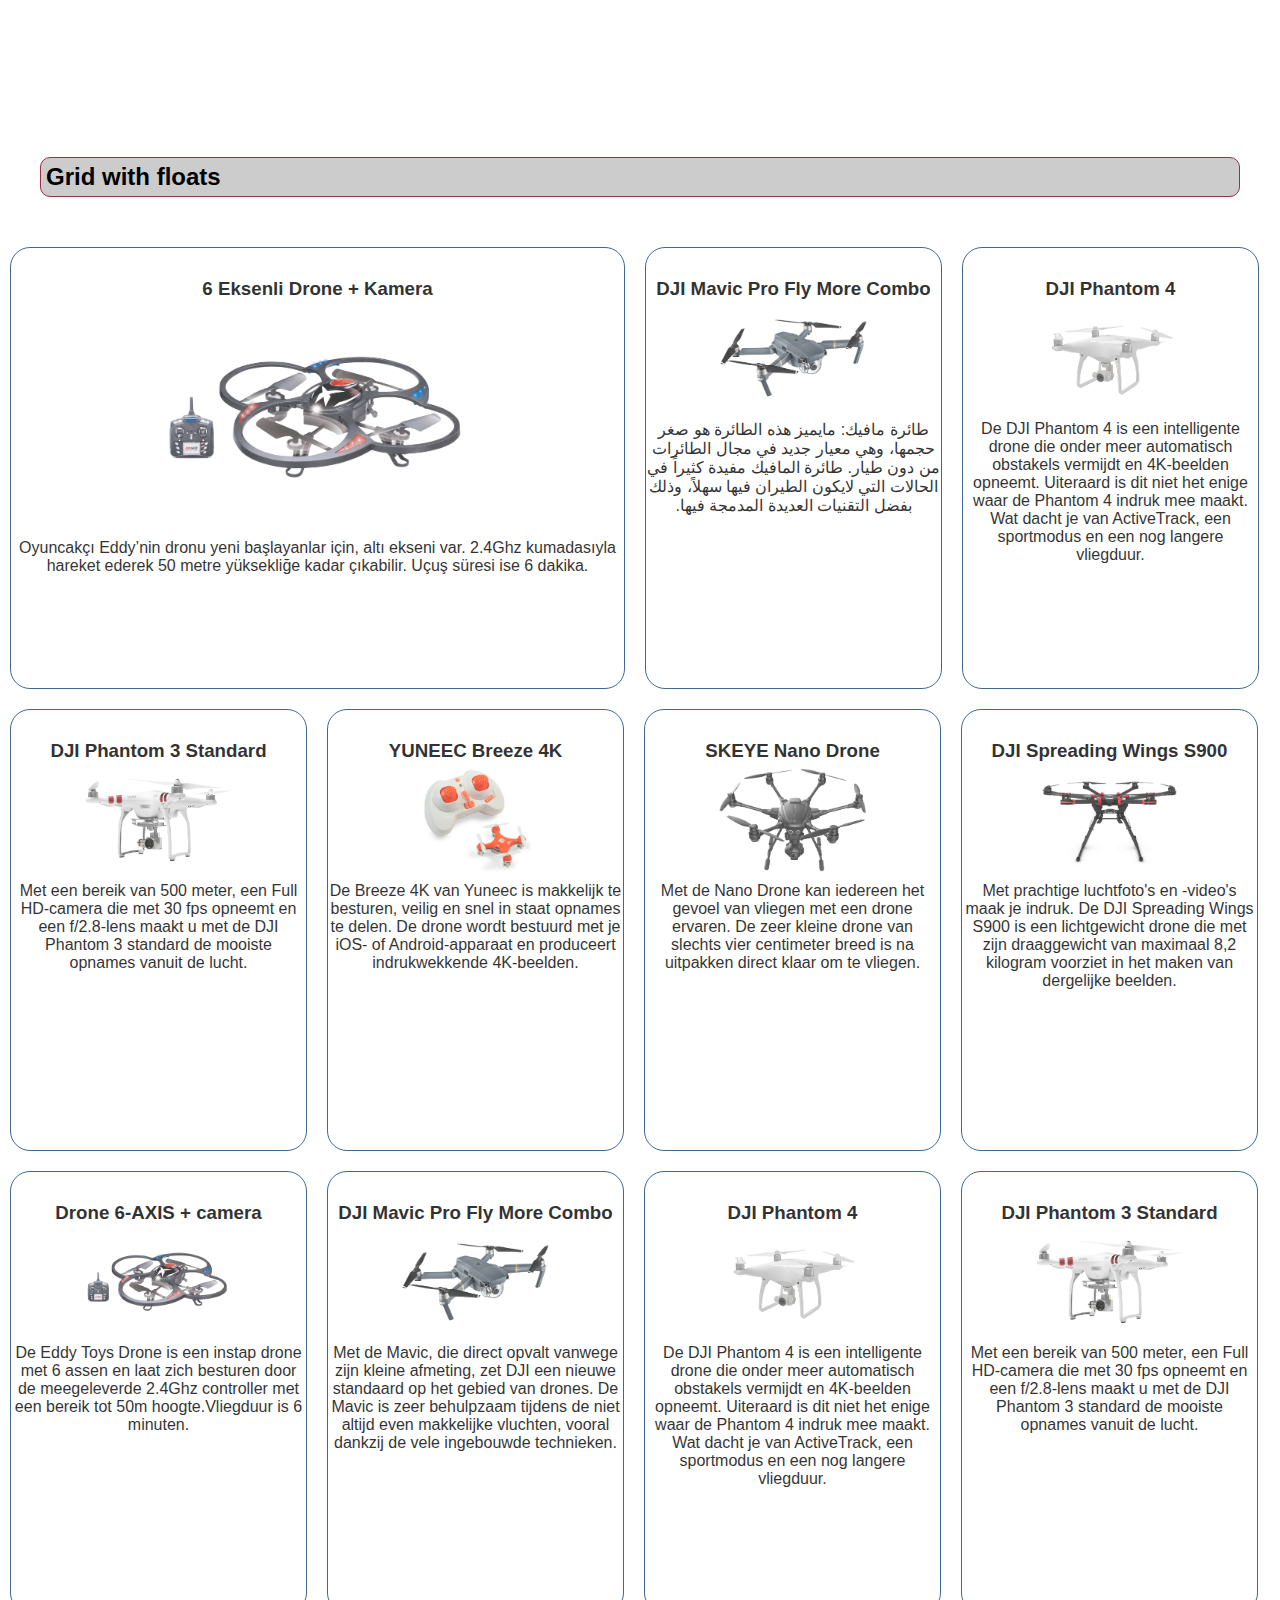
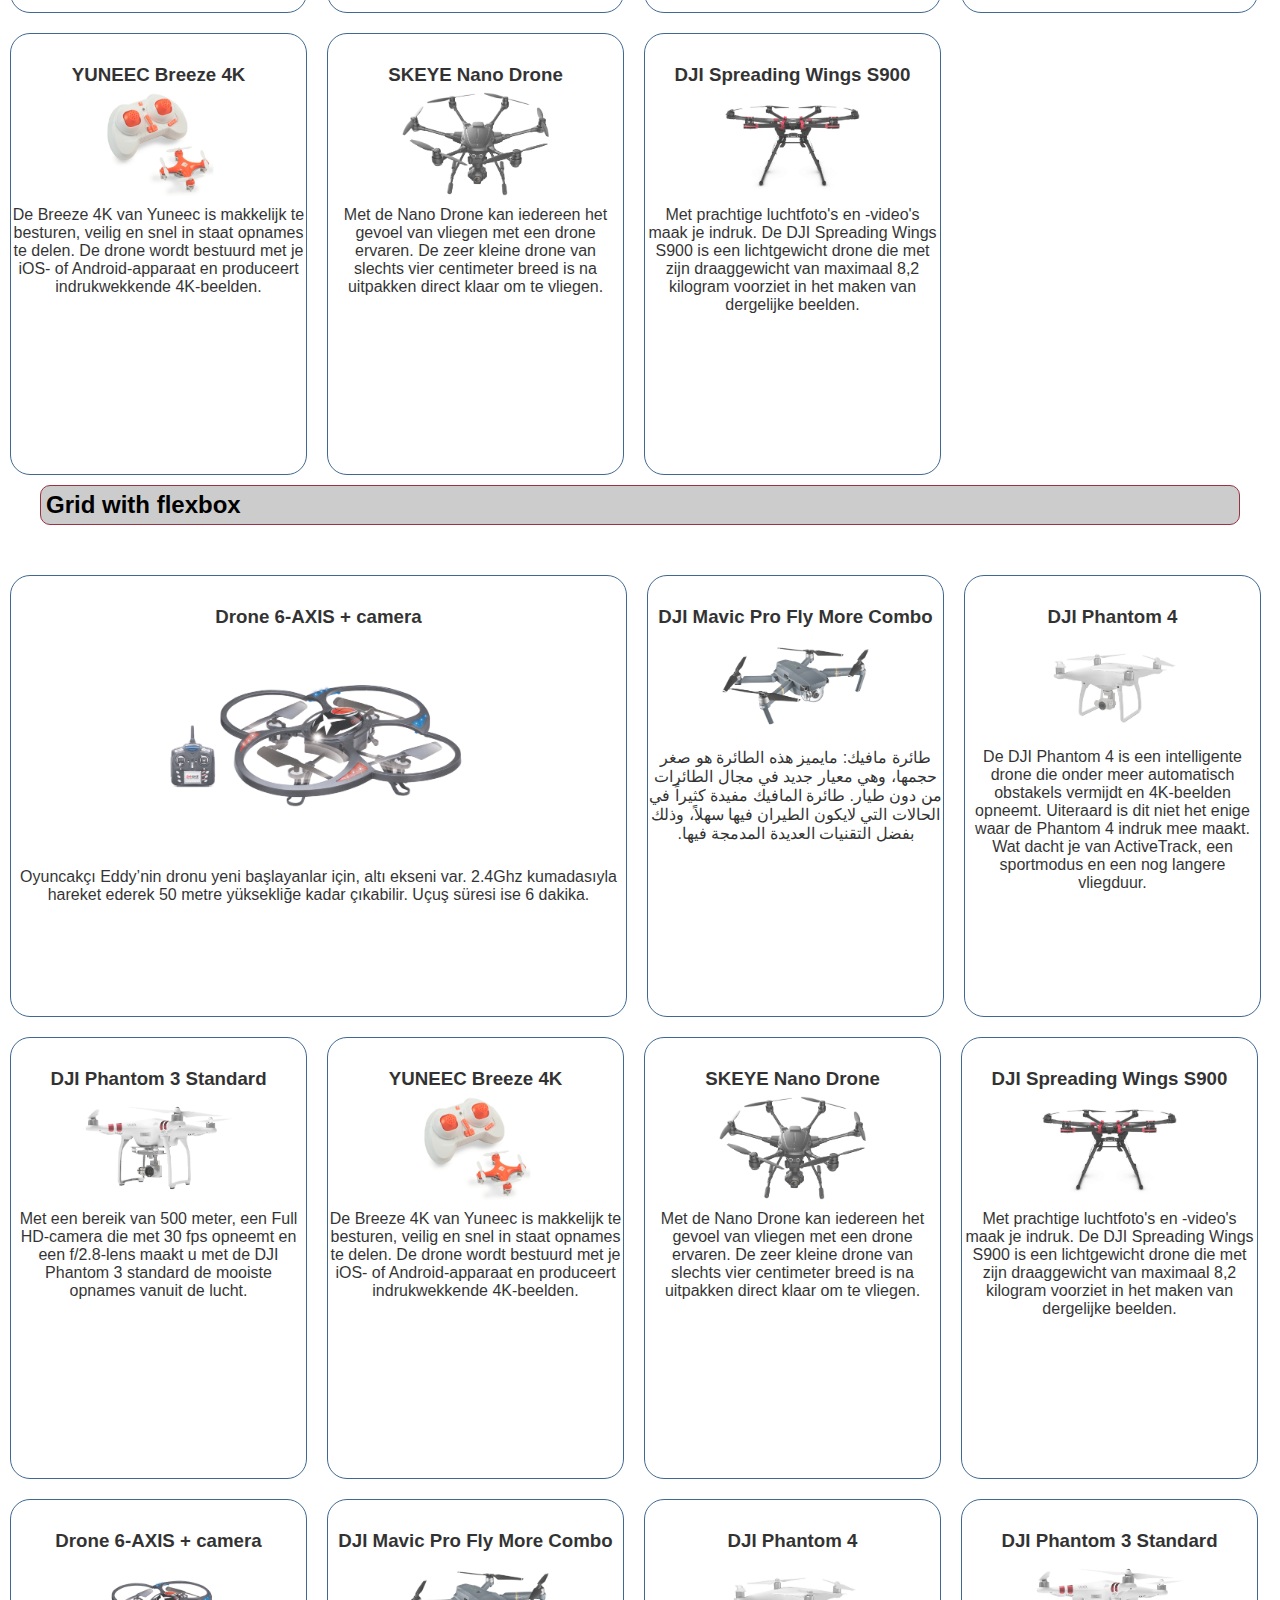
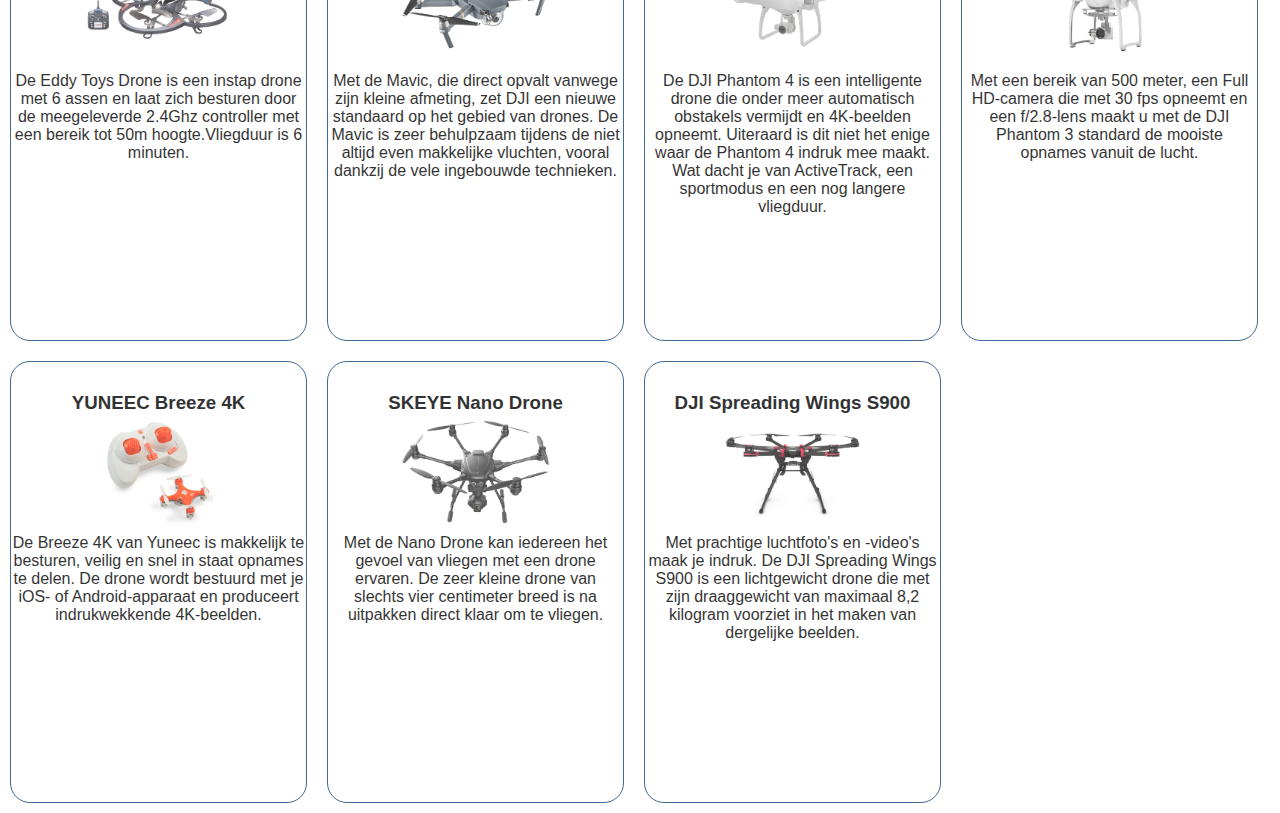
<file: week2/index.html>
<!Doctype html>
<html>
    <head>
        <meta charset="utf-8">
        <meta name="viewport" content="width=device-width, initial-scale=1.0">
        <title>Grids</title>
        <link rel="stylesheet" href="style.css">
    </head>
    <body>
        <header>
            <h1>Grids</h1>
        </header>
        <main>
            <section>
                <h2>Grid with floats</h2>
                <ul id="grid-floats">
                    <li class="grid-item">
                        <h3>6 Eksenli Drone + Kamera</h3>
                        <img src="images/drone1.png">
                        <p>Oyuncakçı Eddy’nin dronu yeni başlayanlar için, altı ekseni var. 2.4Ghz kumadasıyla hareket ederek 50 metre yüksekliğe kadar çıkabilir. Uçuş süresi ise 6 dakika.</p>
                    </li>
                    <li class="grid-item">
                        <h3>DJI Mavic Pro Fly More Combo</h3>
                        <img src="images/drone2.png">
                         <p dir="rtl">طائرة مافيك: مايميز هذه الطائرة هو صغر حجمها، وهي معيار جديد في مجال الطائرات من دون طيار. طائرة المافيك مفيدة كثيراً في الحالات التي لايكون الطيران فيها سهلاً، وذلك بفضل التقنيات العديدة المدمجة فيها.</p>
                    </li>
                    <li class="grid-item">
                        <h3>DJI Phantom 4</h3>
                        <img src="images/drone3.png">
                        <p>De DJI Phantom 4 is een intelligente drone die onder meer automatisch obstakels vermijdt en 4K-beelden opneemt. Uiteraard is dit niet het enige waar de Phantom 4 indruk mee maakt. Wat dacht je van ActiveTrack, een sportmodus en een nog langere vliegduur.</p>
                    </li>
                    <li class="grid-item">
                        <h3>DJI Phantom 3 Standard</h3>
                        <img src="images/drone4.png">
                        <p>Met een bereik van 500 meter, een Full HD-camera die met 30 fps opneemt en een f/2.8-lens maakt u met de DJI Phantom 3 standard de mooiste opnames vanuit de lucht.</p>
                    </li>
                    <li class="grid-item">
                        <h3>YUNEEC Breeze 4K</h3>
                        <img src="images/drone5.png">
                        <p>De Breeze 4K van Yuneec is makkelijk te besturen, veilig en snel in staat opnames te delen. De drone wordt bestuurd met je iOS- of Android-apparaat en produceert indrukwekkende 4K-beelden.</p>
                    </li>
                    <li class="grid-item">
                        <h3>SKEYE Nano Drone</h3>
                        <img src="images/drone6.png">
                        <p>Met de Nano Drone kan iedereen het gevoel van vliegen met een drone ervaren. De zeer kleine drone van slechts vier centimeter breed is na uitpakken direct klaar om te vliegen.</p>
                    </li>
                    <li class="grid-item">
                        <h3>DJI Spreading Wings S900</h3>
                        <img src="images/drone7.png">
                        <p>Met prachtige luchtfoto's en -video's maak je indruk. De DJI Spreading Wings S900 is een lichtgewicht drone die met zijn draaggewicht van maximaal 8,2 kilogram voorziet in het maken van dergelijke beelden.</p>
                    </li>
                    <li class="grid-item">
                        <h3>Drone 6-AXIS + camera</h3>
                        <img src="images/drone1.png">
                        <p>De Eddy Toys Drone is een instap drone met 6 assen en laat zich besturen door de meegeleverde 2.4Ghz controller met een bereik tot 50m hoogte.Vliegduur is 6 minuten.</p>
                    </li>
                    <li class="grid-item">
                        <h3>DJI Mavic Pro Fly More Combo</h3>
                        <img src="images/drone2.png">
                        <p>Met de Mavic, die direct opvalt vanwege zijn kleine afmeting, zet DJI een nieuwe standaard op het gebied van drones. De Mavic is zeer behulpzaam tijdens de niet altijd even makkelijke vluchten, vooral dankzij de vele ingebouwde technieken.</p>
                    </li>
                    <li class="grid-item">
                        <h3>DJI Phantom 4</h3>
                        <img src="images/drone3.png">
                        <p>De DJI Phantom 4 is een intelligente drone die onder meer automatisch obstakels vermijdt en 4K-beelden opneemt. Uiteraard is dit niet het enige waar de Phantom 4 indruk mee maakt. Wat dacht je van ActiveTrack, een sportmodus en een nog langere vliegduur.</p>
                    </li>
                    <li class="grid-item">
                        <h3>DJI Phantom 3 Standard</h3>
                        <img src="images/drone4.png">
                        <p>Met een bereik van 500 meter, een Full HD-camera die met 30 fps opneemt en een f/2.8-lens maakt u met de DJI Phantom 3 standard de mooiste opnames vanuit de lucht.</p>
                    </li>
                    <li class="grid-item">
                        <h3>YUNEEC Breeze 4K</h3>
                        <img src="images/drone5.png">
                        <p>De Breeze 4K van Yuneec is makkelijk te besturen, veilig en snel in staat opnames te delen. De drone wordt bestuurd met je iOS- of Android-apparaat en produceert indrukwekkende 4K-beelden.</p>
                    </li>
                    <li class="grid-item">
                        <h3>SKEYE Nano Drone</h3>
                        <img src="images/drone6.png">
                        <p>Met de Nano Drone kan iedereen het gevoel van vliegen met een drone ervaren. De zeer kleine drone van slechts vier centimeter breed is na uitpakken direct klaar om te vliegen.</p>
                    </li>
                    <li class="grid-item">
                        <h3>DJI Spreading Wings S900</h3>
                        <img src="images/drone7.png">
                        <p>Met prachtige luchtfoto's en -video's maak je indruk. De DJI Spreading Wings S900 is een lichtgewicht drone die met zijn draaggewicht van maximaal 8,2 kilogram voorziet in het maken van dergelijke beelden.</p>
                    </li>
                </ul>
                
            </section>
            <section>
                <h2>Grid with flexbox</h2>
                <ul id="grid-flex">
                    <li class="grid-item">
                        <h3>Drone 6-AXIS + camera</h3>
                        <img src="images/drone1.png">
                        <p>Oyuncakçı Eddy’nin dronu yeni başlayanlar için, altı ekseni var. 2.4Ghz kumadasıyla hareket ederek 50 metre yüksekliğe kadar çıkabilir. Uçuş süresi ise 6 dakika.</p>
                    </li>
                    <li class="grid-item">
                        <h3>DJI Mavic Pro Fly More Combo</h3>
                        <img src="images/drone2.png">
                         <p dir="rtl">طائرة مافيك: مايميز هذه الطائرة هو صغر حجمها، وهي معيار جديد في مجال الطائرات من دون طيار. طائرة المافيك مفيدة كثيراً في الحالات التي لايكون الطيران فيها سهلاً، وذلك بفضل التقنيات العديدة المدمجة فيها.</p>
                    </li>
                    <li class="grid-item">
                        <h3>DJI Phantom 4</h3>
                        <img src="images/drone3.png">
                        <p>De DJI Phantom 4 is een intelligente drone die onder meer automatisch obstakels vermijdt en 4K-beelden opneemt. Uiteraard is dit niet het enige waar de Phantom 4 indruk mee maakt. Wat dacht je van ActiveTrack, een sportmodus en een nog langere vliegduur.</p>
                    </li>
                    <li class="grid-item">
                        <h3>DJI Phantom 3 Standard</h3>
                        <img src="images/drone4.png">
                        <p>Met een bereik van 500 meter, een Full HD-camera die met 30 fps opneemt en een f/2.8-lens maakt u met de DJI Phantom 3 standard de mooiste opnames vanuit de lucht.</p>
                    </li>
                    <li class="grid-item">
                        <h3>YUNEEC Breeze 4K</h3>
                        <img src="images/drone5.png">
                        <p>De Breeze 4K van Yuneec is makkelijk te besturen, veilig en snel in staat opnames te delen. De drone wordt bestuurd met je iOS- of Android-apparaat en produceert indrukwekkende 4K-beelden.</p>
                    </li>
                    <li class="grid-item">
                        <h3>SKEYE Nano Drone</h3>
                        <img src="images/drone6.png">
                        <p>Met de Nano Drone kan iedereen het gevoel van vliegen met een drone ervaren. De zeer kleine drone van slechts vier centimeter breed is na uitpakken direct klaar om te vliegen.</p>
                    </li>
                    <li class="grid-item">
                        <h3>DJI Spreading Wings S900</h3>
                        <img src="images/drone7.png">
                        <p>Met prachtige luchtfoto's en -video's maak je indruk. De DJI Spreading Wings S900 is een lichtgewicht drone die met zijn draaggewicht van maximaal 8,2 kilogram voorziet in het maken van dergelijke beelden.</p>
                    </li>
                    <li class="grid-item">
                        <h3>Drone 6-AXIS + camera</h3>
                        <img src="images/drone1.png">
                        <p>De Eddy Toys Drone is een instap drone met 6 assen en laat zich besturen door de meegeleverde 2.4Ghz controller met een bereik tot 50m hoogte.Vliegduur is 6 minuten.</p>
                    </li>
                    <li class="grid-item">
                        <h3>DJI Mavic Pro Fly More Combo</h3>
                        <img src="images/drone2.png">
                        <p>Met de Mavic, die direct opvalt vanwege zijn kleine afmeting, zet DJI een nieuwe standaard op het gebied van drones. De Mavic is zeer behulpzaam tijdens de niet altijd even makkelijke vluchten, vooral dankzij de vele ingebouwde technieken.</p>
                    </li>
                    <li class="grid-item">
                        <h3>DJI Phantom 4</h3>
                        <img src="images/drone3.png">
                        <p>De DJI Phantom 4 is een intelligente drone die onder meer automatisch obstakels vermijdt en 4K-beelden opneemt. Uiteraard is dit niet het enige waar de Phantom 4 indruk mee maakt. Wat dacht je van ActiveTrack, een sportmodus en een nog langere vliegduur.</p>
                    </li>
                    <li class="grid-item">
                        <h3>DJI Phantom 3 Standard</h3>
                        <img src="images/drone4.png">
                        <p>Met een bereik van 500 meter, een Full HD-camera die met 30 fps opneemt en een f/2.8-lens maakt u met de DJI Phantom 3 standard de mooiste opnames vanuit de lucht.</p>
                    </li>
                    <li class="grid-item">
                        <h3>YUNEEC Breeze 4K</h3>
                        <img src="images/drone5.png">
                        <p>De Breeze 4K van Yuneec is makkelijk te besturen, veilig en snel in staat opnames te delen. De drone wordt bestuurd met je iOS- of Android-apparaat en produceert indrukwekkende 4K-beelden.</p>
                    </li>
                    <li class="grid-item">
                        <h3>SKEYE Nano Drone</h3>
                        <img src="images/drone6.png">
                        <p>Met de Nano Drone kan iedereen het gevoel van vliegen met een drone ervaren. De zeer kleine drone van slechts vier centimeter breed is na uitpakken direct klaar om te vliegen.</p>
                    </li>
                    <li class="grid-item">
                        <h3>DJI Spreading Wings S900</h3>
                        <img src="images/drone7.png">
                        <p>Met prachtige luchtfoto's en -video's maak je indruk. De DJI Spreading Wings S900 is een lichtgewicht drone die met zijn draaggewicht van maximaal 8,2 kilogram voorziet in het maken van dergelijke beelden.</p>
                    </li>
                </ul>
            </section>
        </main>
    </body>
</html>
</file>
<file: week2/style.css>
*{
    margin:0;
    padding: 0;
}
body{
    background: url(https://ak0.picdn.net/shutterstock/videos/10883360/thumb/1.jpg) fixed;
    background-repeat: no-repeat;
    background-size: cover;
    font-family: Arial, Helvetica, sans-serif;
    width:100%;
}
h1{
   color:#fff;
   text-align: center;
   padding: 40px; 
}
h2{
    background-color:#ccc;
    border:1px solid #934;
    border-radius:10px;
    padding: 5px;
    margin: 40px;
    clear:left;
}
ul{
    list-style: none;
}
#grid-floats li{
    width:calc(100%/4 - 25px);
    float:left;
}


.grid-item {
    margin:10px;
    border:1px solid #147;
    border-radius:20px;
    background-color:#fff;
    text-align:center;
    padding-bottom:10px;
    padding-top:30px;
    height:400px;
    opacity:0.8;
} 
.grid-item:hover{
    background-color:#12f;
    color: #fff;
    font-weight: bold;
    transition:500ms;
}

#grid-floats li:nth-child(1){
    width:calc(100%/2 - 27px);
}
.grid-item img{
    padding: 3px;
    width:50%;
}
#grid-flex{
    width:100%;
    display:flex;
    flex-direction:row;
    flex-wrap: wrap;
}
#grid-flex .grid-item{
    flex-basis:calc(100%/4 - 25px);
}
#grid-flex li:nth-child(1){
    flex-basis:calc(100%/2 - 25px);
}
/* Iphone 6 and 7 responsive*/
@media only screen and (max-width:375px) {
    #grid-floats li{
        width:calc(100%/2 - 10px);
        margin-left:3px;
        margin-right:3px;
        overflow-y: auto;
    }
    #grid-floats li:nth-child(1){
        width:calc(100% - 10px);
    }
    #grid-flex li:nth-child(1){
        flex-basis:100%;
    }
    #grid-flex .grid-item{
        flex-basis:calc(100%/2 - 10px);
        margin-left:3px;
        margin-right:3px;
        overflow-y: auto;
    }
    .grid-item{
        min-width:150px;
    }
}
/* Ipad responsive*/

@media only screen and (min-width:376px) and (max-width:768px){
    #grid-floats li{
        width:calc(100%/3 - 10px);
        margin-left:3px;
        margin-right:3px;
        overflow-y: auto;
    }
    #grid-floats li:nth-child(1){
       width:calc(100% / 2 - 10px);
    }
    #grid-floats li:nth-child(2){
        width:calc(100%/2 - 10px);
    }
    #grid-flex li:nth-child(1){
        flex-basis:calc(100% / 2 - 10px);
    }
    #grid-flex li:nth-child(2){
        flex-basis:calc(100% / 2 - 10px);
    }
    #grid-flex .grid-item{
        flex-basis:calc(100% / 3 - 10px);
        margin-left:3px;
        margin-right:3px;
        overflow-y: auto;
    }
    .grid-item{
        min-width:150px;
    }
}
</file>
